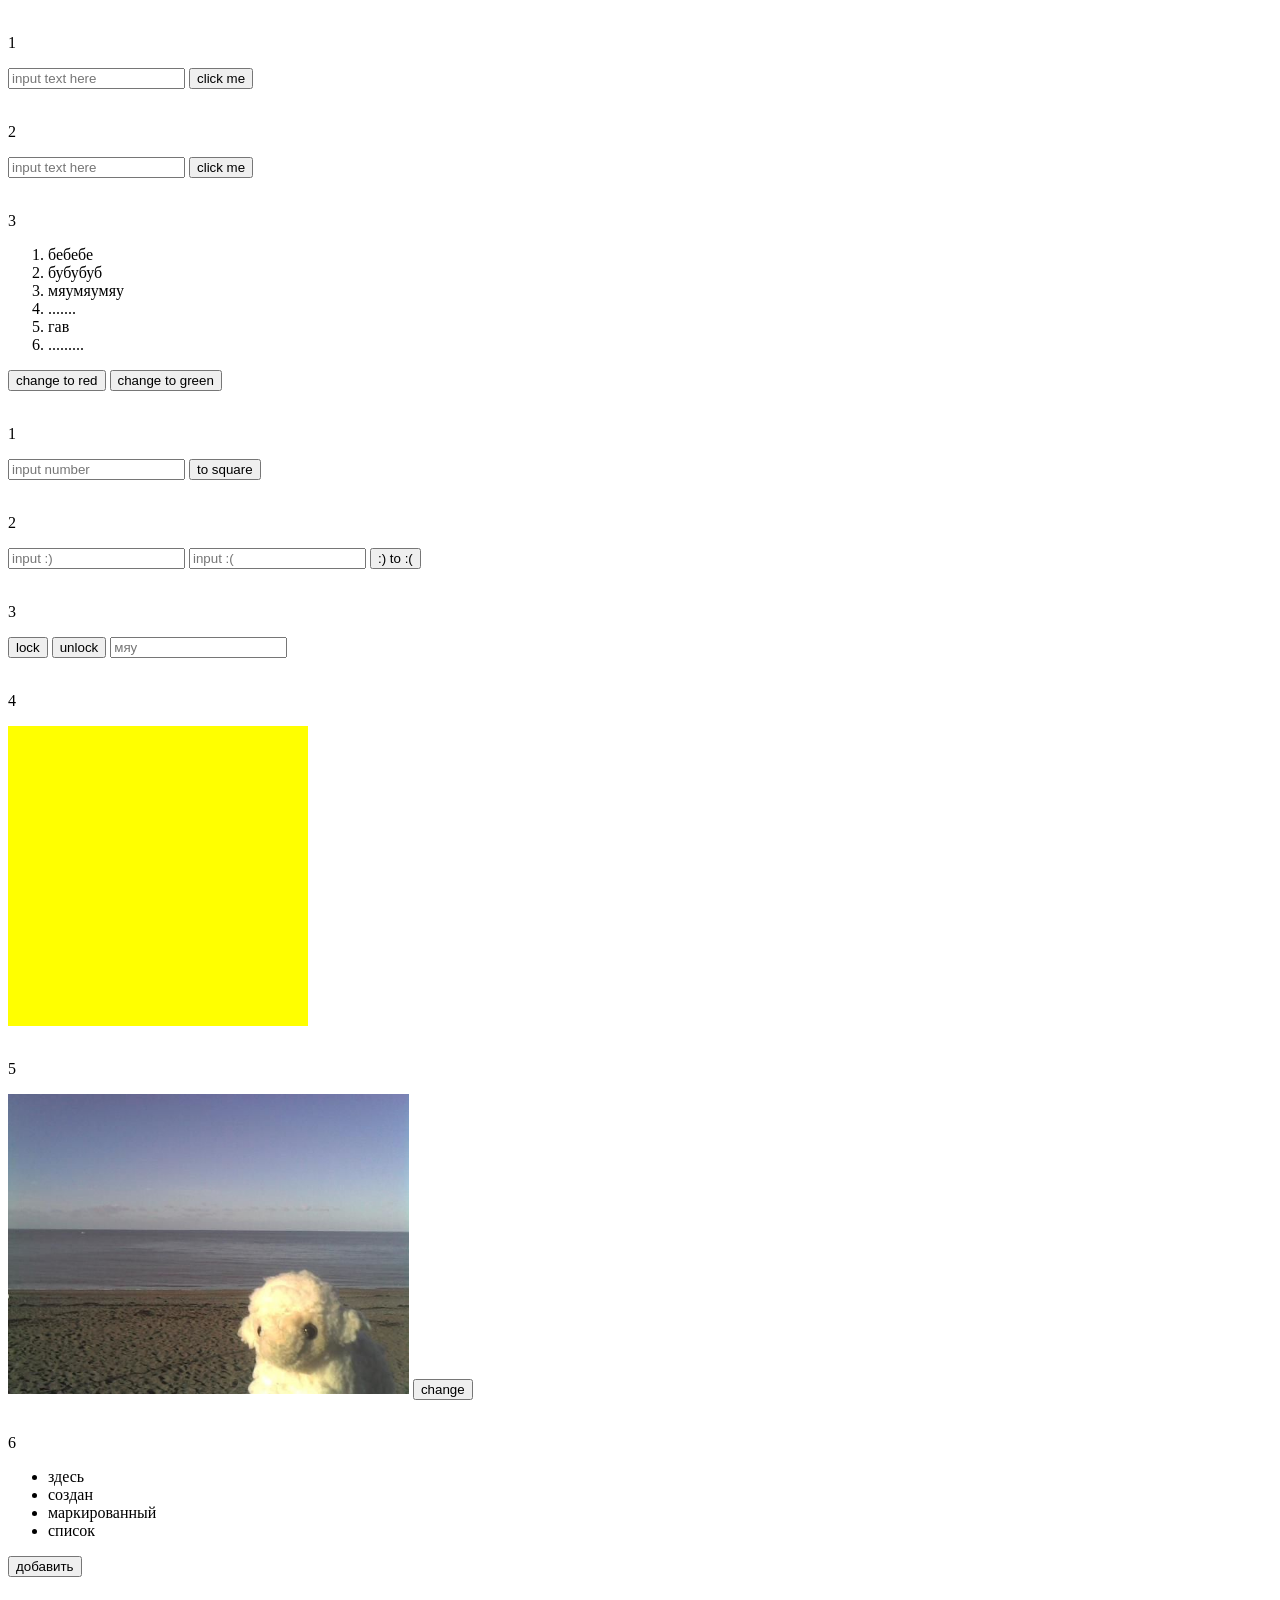
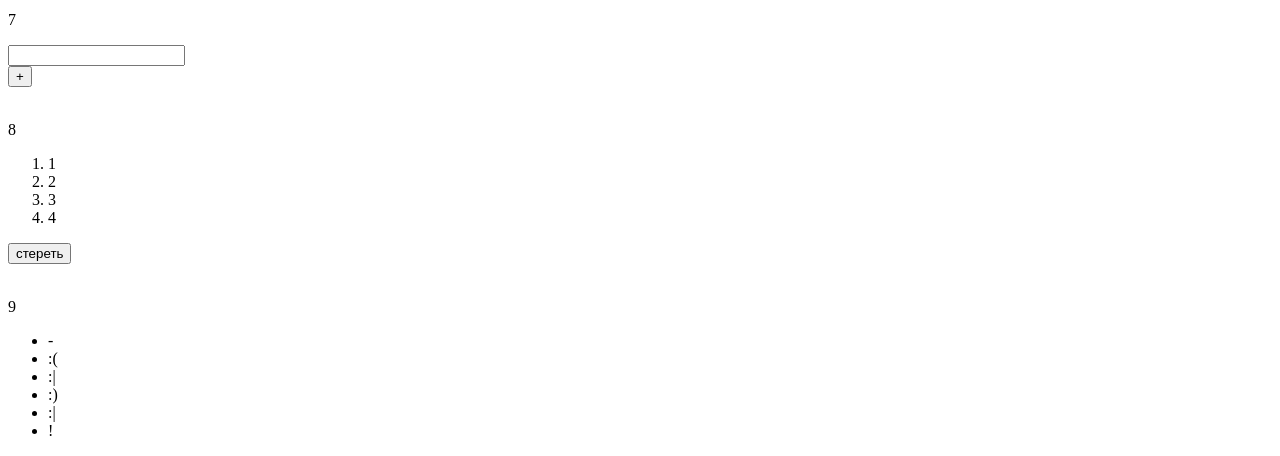
<file: index.html>
<!doctype html>
<html lang="en">
<head>
    <meta charset="UTF-8">
    <meta name="viewport"
          content="width=device-width, user-scalable=no, initial-scale=1.0, maximum-scale=1.0, minimum-scale=1.0">
    <meta http-equiv="X-UA-Compatible" content="ie=edge">
    <link rel="stylesheet" href="styles.css">
    <title>js hw 1</title>
</head>
<body>
    <!--  1  -->
    <p><br>1<br></p>
    <input placeholder="input text here" id="inp1">
    <button id="btn1">click me</button>
    <!--  2  -->
    <p><br>2<br></p>
    <input placeholder="input text here" id="inp2">
    <button id="btn2">click me</button>
    <!--  3  -->
    <p><br>3<br></p>
    <ol id="list">
        <li>бебебе</li>
        <li>бубубуб</li>
        <li>мяумяумяу</li>
        <li>.......</li>
        <li>гав</li>
        <li>.........</li>
    </ol>
    <button id="btn3">change to red</button>
    <button id="btn4">change to green</button>
    <!--  1  -->
    <p><br>1<br></p>
    <input placeholder="input number" id="inp3">
    <button id="btn5">to square</button>
    <!--  2  -->
    <p><br>2<br></p>
    <input placeholder="input :)" id="inp4">
    <input placeholder="input :(" id="inp5">
    <button id="btn6">:) to :(</button>
    <!--  3  -->
    <p><br>3<br></p>
    <button id="btn7">lock</button>
    <button id="btn8">unlock</button>
    <input placeholder="мяу" id="inp6">
    <!--  4  -->
    <p><br>4<br></p>
    <div class="yellow_square"></div>
    <!--  5  -->
    <p><br>5<br></p>
    <img src="img1.jpg" id="img">
    <button id="btn9">change</button>
    <!--  6  -->
    <p><br>6<br></p>
    <ul id="mark">
        <li>здесь</li>
        <li>создан</li>
        <li>маркированный</li>
        <li>список</li>
    </ul>
    <button id="btn10">добавить</button>
    <!--  7  -->
    <p><br>7<br></p>
    <input type="text" id="inp7">
    <br>
    <button id="btn11">+</button>
    <!--  8  -->
    <p><br>8<br></p>
    <ol id="ol">
        <li>1</li>
        <li>2</li>
        <li>3</li>
        <li>4</li>
    </ol>
    <button id="btn12">стереть</button>
    <!--  9  -->
    <p><br>9<br></p>
    <ul id="menu">
        <li>-</li>
        <li>:(</li>
        <li>:|</li>
        <li>:)</li>
        <li>:|</li>
        <li>!</li>
    </ul>



    <script src="scripts.js"></script>
</body>
</html>
</file>
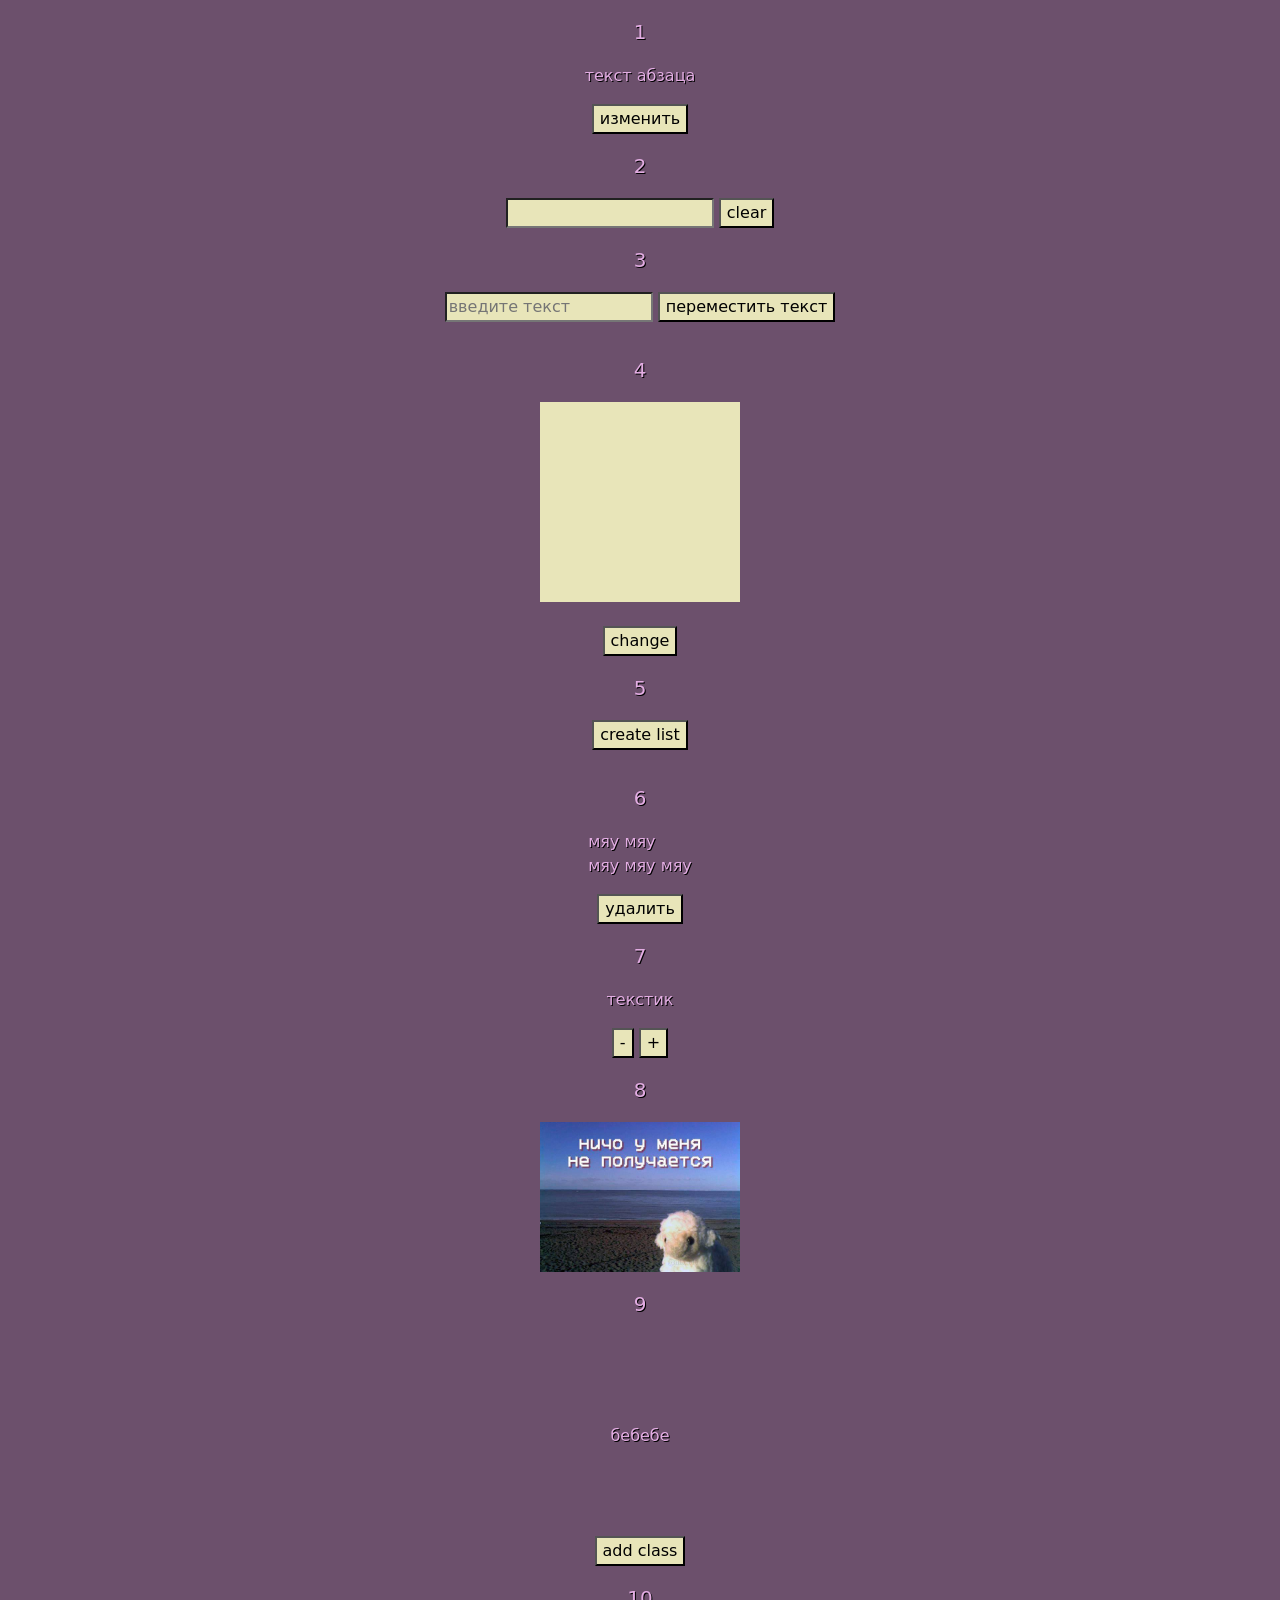
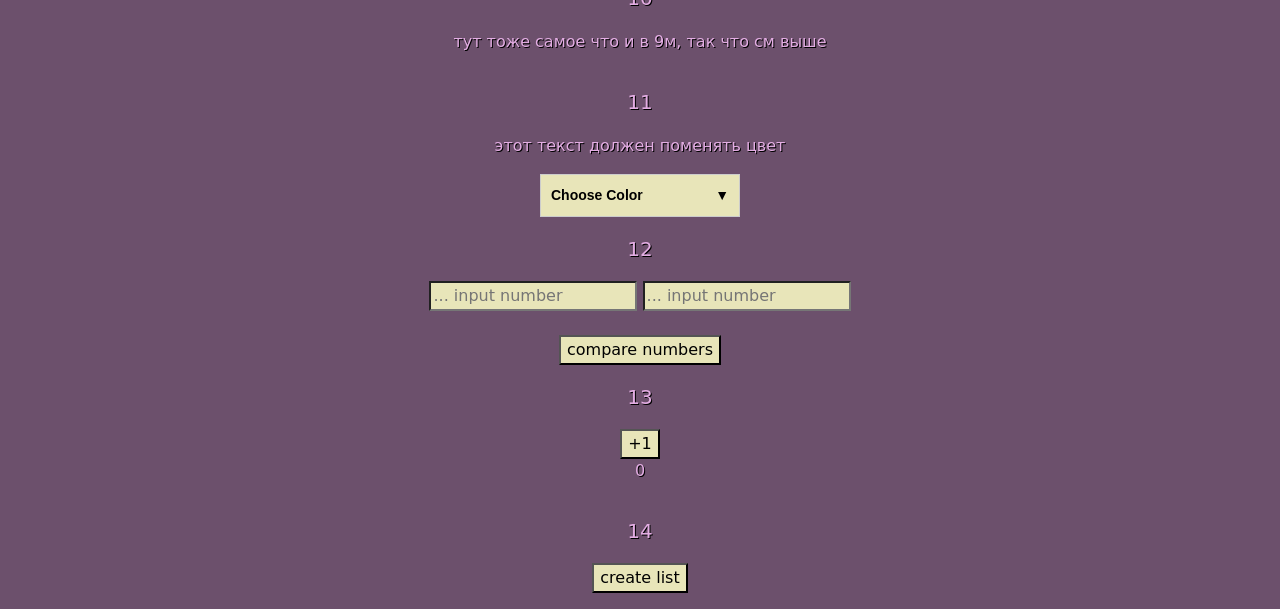
<file: hw2/index.html>
<!DOCTYPE html>
<html lang="en">
<head>
    <meta charset="UTF-8">
    <title>hw2</title>
    <link href="https://cdn.jsdelivr.net/npm/bootstrap@5.3.8/dist/css/bootstrap.min.css" rel="stylesheet"
          integrity="sha384-sRIl4kxILFvY47J16cr9ZwB07vP4J8+LH7qKQnuqkuIAvNWLzeN8tE5YBujZqJLB" crossorigin="anonymous">
    <link rel="stylesheet" href="styles.css">
</head>
<body class="container">


        <h5>1</h5>
        <p class="p">текст абзаца</p>
        <button class="btn1">изменить</button>

        <h5>2</h5>
        <div><input type="text" id="inp1">
        <button id="btn2">clear</button></div>

        <h5>3</h5>
        <div><input type="text" class="inp2" placeholder="введите текст">
        <button class="btn3">переместить текст</button></div>

        <h5>4</h5>
        <div class="square-purple"></div>
        <br>
        <button class="btn4">change</button>

        <h5>5</h5>
        <button class="btn5">create list</button>

        <h5>6</h5>
        <p class="text1">мяу мяу<br>мяу мяу мяу</p>
        <button class="btn6">удалить</button>

        <h5>7</h5>
        <p class="text2">текстик</p>
        <div><button class="btn7">-</button>
        <button class="btn8">+</button></div>

        <h5>8</h5>
        <img src="img1.jpg" class="task8">

        <h5>9</h5>
        <div class="div">
            <p>бебебе</p>
        </div>
        <button class="btn9">add class</button>

        <h5>10</h5>
        <p>тут тоже самое что и в 9м, так что см выше</p>

        <h5>11</h5>

        <div class="dropdown">
          <div class="dropdown-header">
            <span class="dropdown-title">Choose Color</span>
            <span>&#9660;</span>
          </div>
          <div class="dropdown-list">
            <div class="dropdown-item" data-color="#FCD6E6">
              <img src="pink.jpg" alt="pink swatch" class="item-image">
              <span>pink</span>
            </div>
            <div class="dropdown-item" data-color="#7C7D80">
              <img src="grey.jpg" alt="grey swatch" class="item-image">
              <span>grey</span>
            </div>
            <div class="dropdown-item" data-color="#302A2A">
              <img src="brown.jpg" alt="brown swatch" class="item-image">
              <span>brown</span>
            </div>
          </div>
        </div>

        <h5>12</h5>
        <div><input type="text" class="inp3" placeholder="... input number">
        <input type="text" class="inp4" placeholder="... input number"></div>
        <br>
        <button class="btn10">compare numbers</button>

        <h5>13</h5>
        <button class="btn11">+1</button>
        <p class="0">0</p>

        <h5>14</h5>
        <button class="btn12">create list</button>


    <script src="scripts.js"></script>
</body>
</html>
</file>
<file: styles.css>
.yellow_square{
    width:300px;
    height:300px;
    background-color:yellow;
}

img{
    height:300px;
}
</file>
<file: hw2/styles.css>
body{
    background-color:#6c506c;
    text-shadow:1px 0.5px #000000;
    color:#e3ade3;
}

div span{
    color:#000000;
    text-shadow:none;
}

h5{
    margin:20px;
}

.square-purple{
    background-color:#e8e5b9;
    width:200px;
    height:200px;
}

.square-pink{
    background-color:hotpink;
    width:200px;
    height:200px;
}

input, button{
    background-color:#e8e5b9;
}

ul{
    color:hotpink;
}

.light-yellow{
    color:#e8e5b9;
}

img{
    width:200px;
}

.div{
    width:200px;
    height:200px;
    text-align:center;
    line-height:200px;
}

.colored{
    background-color:hotpink;
    width:200px;
    height:200px;
    color:#e8e5b9;
    border:2px solid #e8e5b9;
}


.dropdown {
  width: 200px;
  border: 1px solid #ccc;
  font-family: sans-serif;
  position: relative;
}

.dropdown-header {
  display: flex;
  justify-content: space-between;
  align-items: center;
  padding: 10px;
  background-color: #e8e5b9;
  cursor: pointer;
  user-select: none;
}

.dropdown-title {
  font-weight: bold;
}

.dropdown-list {
  display: none;
  position: absolute;
  top: 100%;
  left: 0;
  right: 0;
  background-color: #e8e5b9;
  border-top: 1px solid #ccc;
  max-height: 200px;
  overflow-y: auto;
  box-shadow: 0 2px 5px #000000;;
}

.dropdown-item {
  display: flex;
  align-items: center;
  padding: 10px;
  cursor: pointer;
}

.dropdown-item:hover {
 background-color: #efefef;
}

.item-image {
  width: 30px;
  height: 30px;
  margin-right: 10px;
  object-fit: cover;
  border-radius: 4px;
}

.dropdown.open .dropdown-list {
  display: block;
}

.container{
    display:flex;
    justify-content:center;
    flex-direction:column;
    align-items:center;
}
</file>
